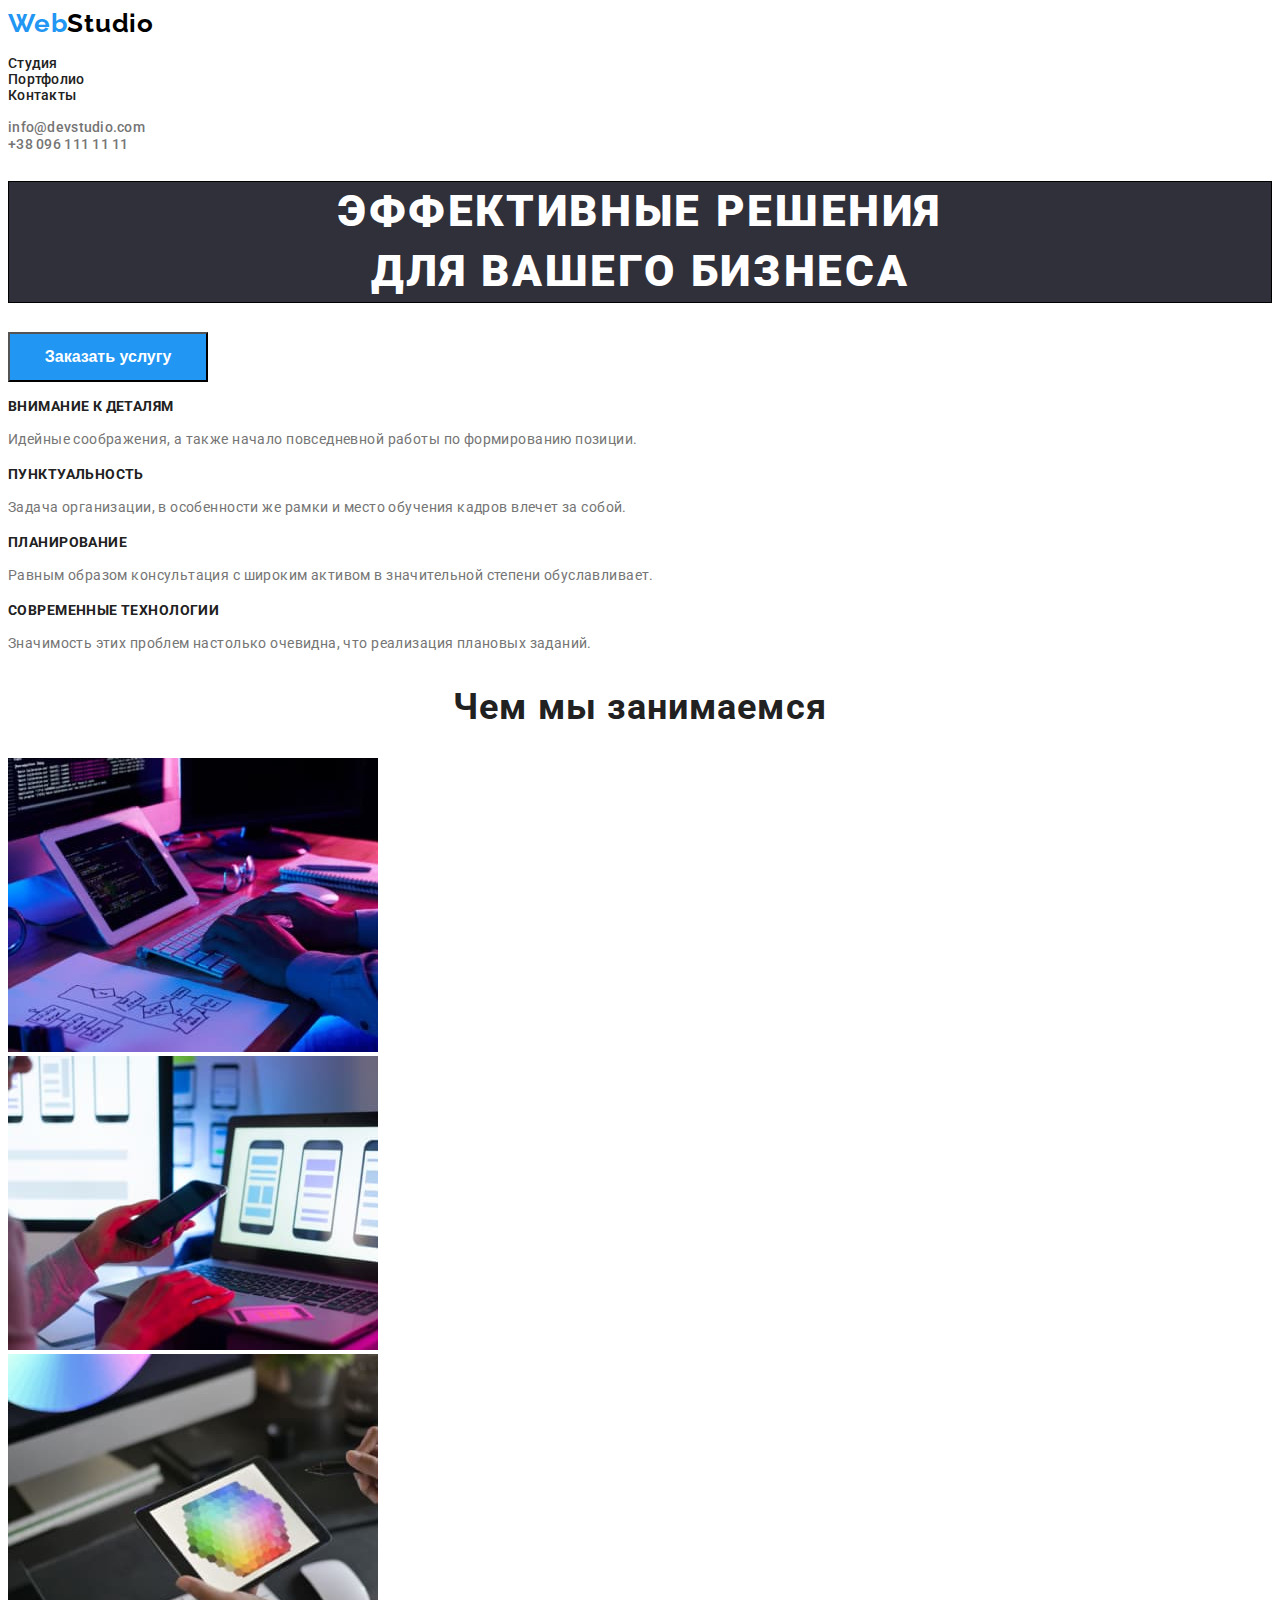
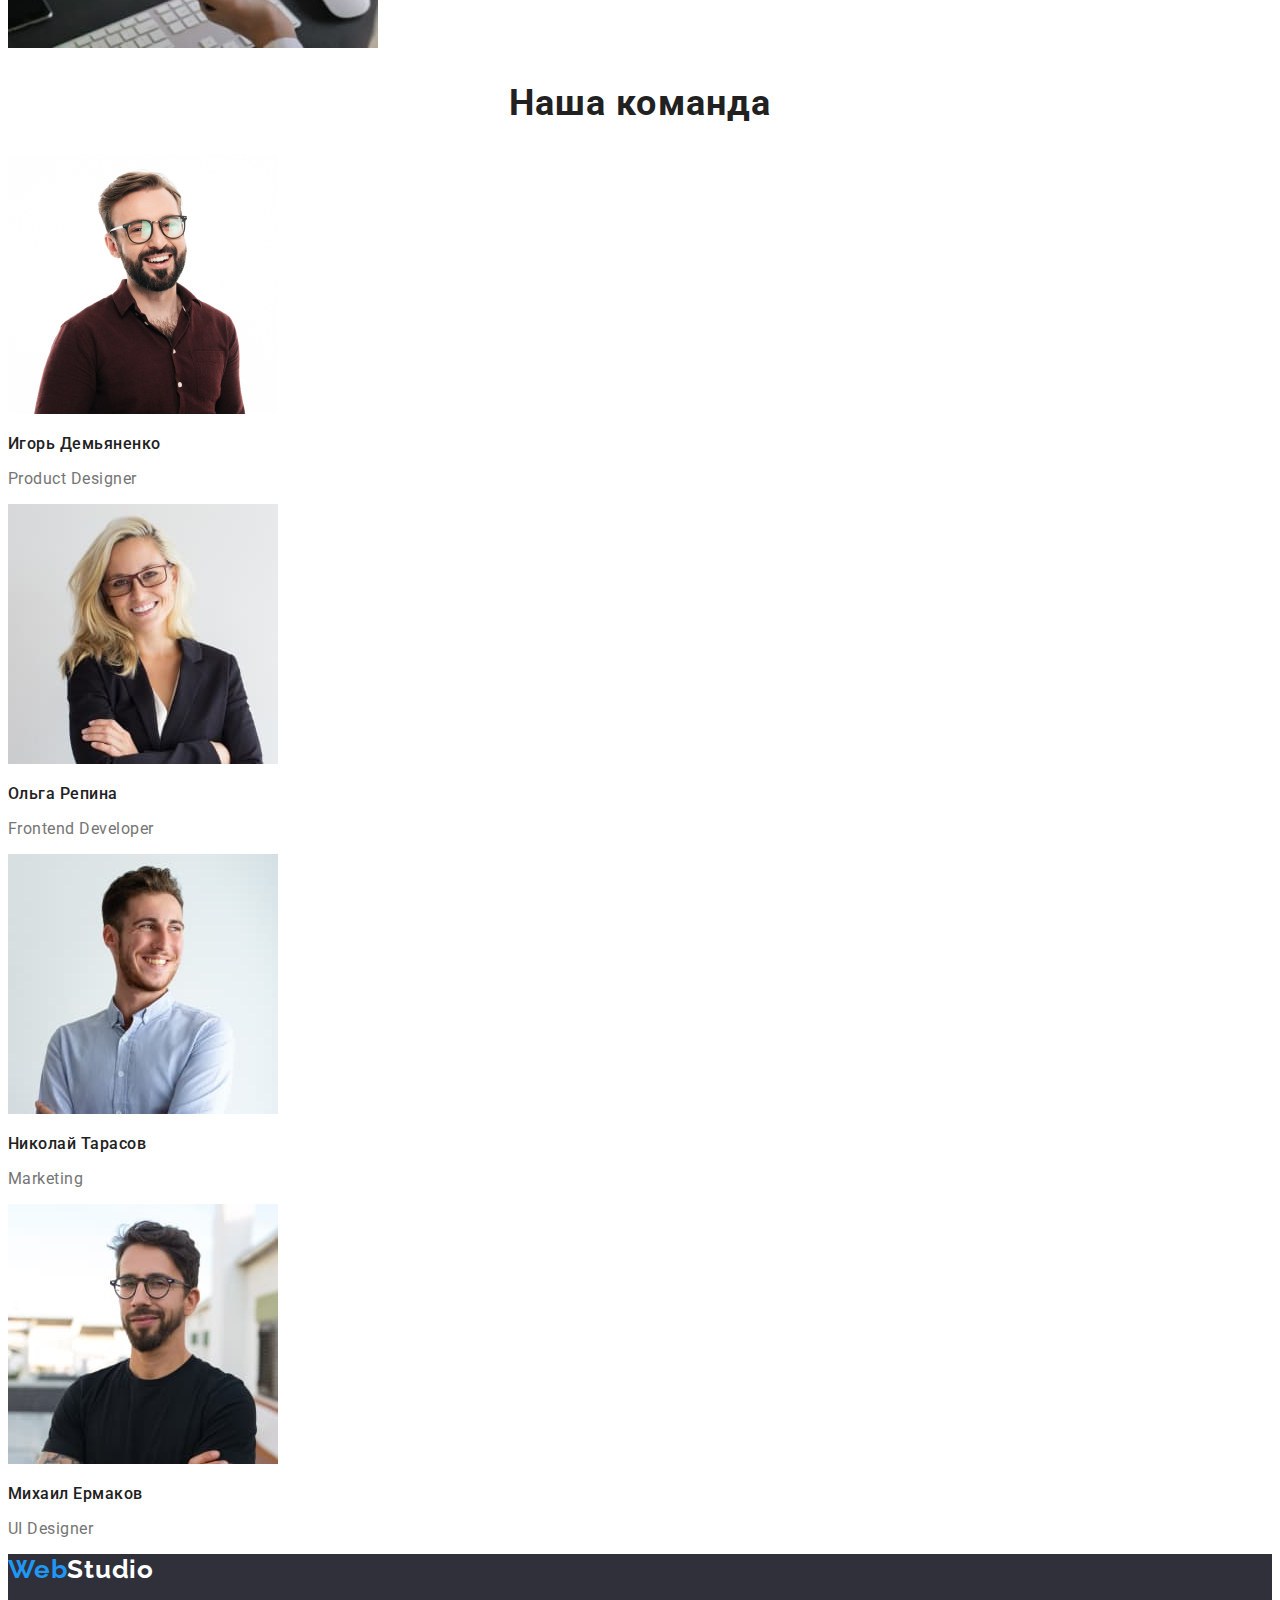
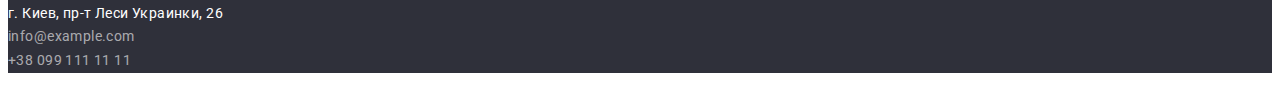
<file: index.html>
<!DOCTYPE html>
<html lang="ru">

<head>
  <meta charset="utf-8">
  <title>Студия</title>
  <link rel="stylesheet" href="./style/style.css">
  <link rel="preconnect" href="https://fonts.googleapis.com">
  <link rel="preconnect" href="https://fonts.gstatic.com" crossorigin>
  <link href="https://fonts.googleapis.com/css2?family=Raleway:wght@400;700&family=Roboto:wght@400;500;700;900&display=swap"
    rel="stylesheet">
<style>
   li{
    list-style-type:none;
   }
   ul{
    padding-left: 0;
   }
  
   
</style>
</head>

<body> 
  
  <header>
    <a href class="logo-color-blue">Web<span class="logo-color-black">Studio</span></a>
    <nav>
      <ul class="menu-links">
        <li class="menu-nav"><a class="link" href="">Студия</a></li>
        <li class="menu-nav"><a class="link" href="./portfolio.html">Портфолио</a></li>
        <li class="menu-nav"><a class="link" href="">Контакты</a></li>
      </ul>
    </nav>
    <ul class="tel-email-links">
      <li class="contacts-email"> <a class="link" href ="mailto:info@devstudio.com">info@devstudio.com</a></li>
      <li class="contacts-tel"> <a class="link" href="tel:+380961111111">+38 096 111 11 11</a></li>
    </ul>
  </header>
  <main>
    <section class=".hero-list">
      <h1 class="main-title-text">Эффективные решения<br> 
        для вашего бизнеса</h1>
      <button class="main-button ">Заказать услугу</button>
    </section>

    <section>
       <ul>
          <li><h3 class="main-qualities"> Внимание к деталям</h3>
              <p class="content-qualities">Идейные соображения, а также начало повседневной работы по формированию позиции.</p></li>          
          <li><h3 class="main-qualities">Пунктуальность</h3>
              <p class="content-qualities">Задача организации, в особенности же рамки и место обучения кадров влечет за собой.</p></li>
          <li><h3 class="main-qualities">Планирование</h3>
              <p class="content-qualities">Равным образом консультация с широким активом в значительной степени обуславливает.</p></li>
          <li><h3 class="main-qualities">Современные технологии</h3> 
              <p class="content-qualities">Значимость этих проблем настолько очевидна, что реализация плановых заданий.</p></li>
        </ul>
    </section>

    <section>
      <h2 class="second-title-text">Чем мы занимаемся</h2>
        <ul>
          <li>
            <img src="./images/box-1.jpg" 
            alt="планшет и клавиатура"
            width="370"
            height="294">
          </li>
          
          <li>
            <img src="./images/box-2.jpg" 
            alt="телефон и ноутбук"
            width="370"
            height="294">
          </li>
          
          <li>
            <img src="./images/box-3.jpg" 
            alt="планшет"
            width="370"
            height="294">
          </li>
        
        </ul>
    </section>

    <section>
      <h2 class="second-title-text">Наша команда</h2>
      <ul>
        <li>
          <img src="./images/Igor-Demyanenko.jpg" 
          alt="Игорь Демьяненко"
          width="270"
          height="260">
          <h3 class="third-title-text">Игорь Демьяненко</h3>
          <p lang="en" class="profession">Product Designer</p>
      
        </li>
          
        <li>
          <img src="./images/Olga-Repina.jpg" 
          alt="Ольга Репина"
          width="270"
          height="260">
          <h3 class="third-title-text">Ольга Репина</h3>
          <p lang="en" class="profession">Frontend Developer</p>
        </li>

        <li>
          <img src="./images/Nikolay-Tarasov.jpg" 
          alt="Николай Тарасов"
          width="270"
          height="260">
          <h3 class="third-title-text">Николай Тарасов</h3>
          <p lang="en" class="profession">Marketing</p>
        </li>

        <li>
          <img src="./images/Mihail-Yermakov.jpg" 
          alt="Михаил Ермаков"
          width="270"
          height="260">
          <h3 class="third-title-text">Михаил Ермаков</h3>
          <p lang="en" class="profession">  UI Designer</p>
        </li>

      </ul>

    </section>

  </main>

  <footer class="footer-bg">
    <a href class="logo-color-blue">Web<span class="logo-color-white">Studio</span></a>
    <address>
      
      <ul class="adress-links">
        <li> <a class="link-footer" href="https://goo.gl/maps/7KZhAU5cMd4HBXm68"
          target="_blank"
          rel="noopener noreferrer"
          ><span class="color-white footer-font"> г. Киев, пр-т Леси Украинки, 26 </span></a></li>
        <li><a class="link-footer footer-font" href="mailto:info@example.com">info@example.com</a></li>
        <li><a class="link-footer footer-font" href="tel:+380991111111">+38 099 111 11 11</a></li>
      </ul>
    
    </address>

  </footer>



</body>

</html>
</file>
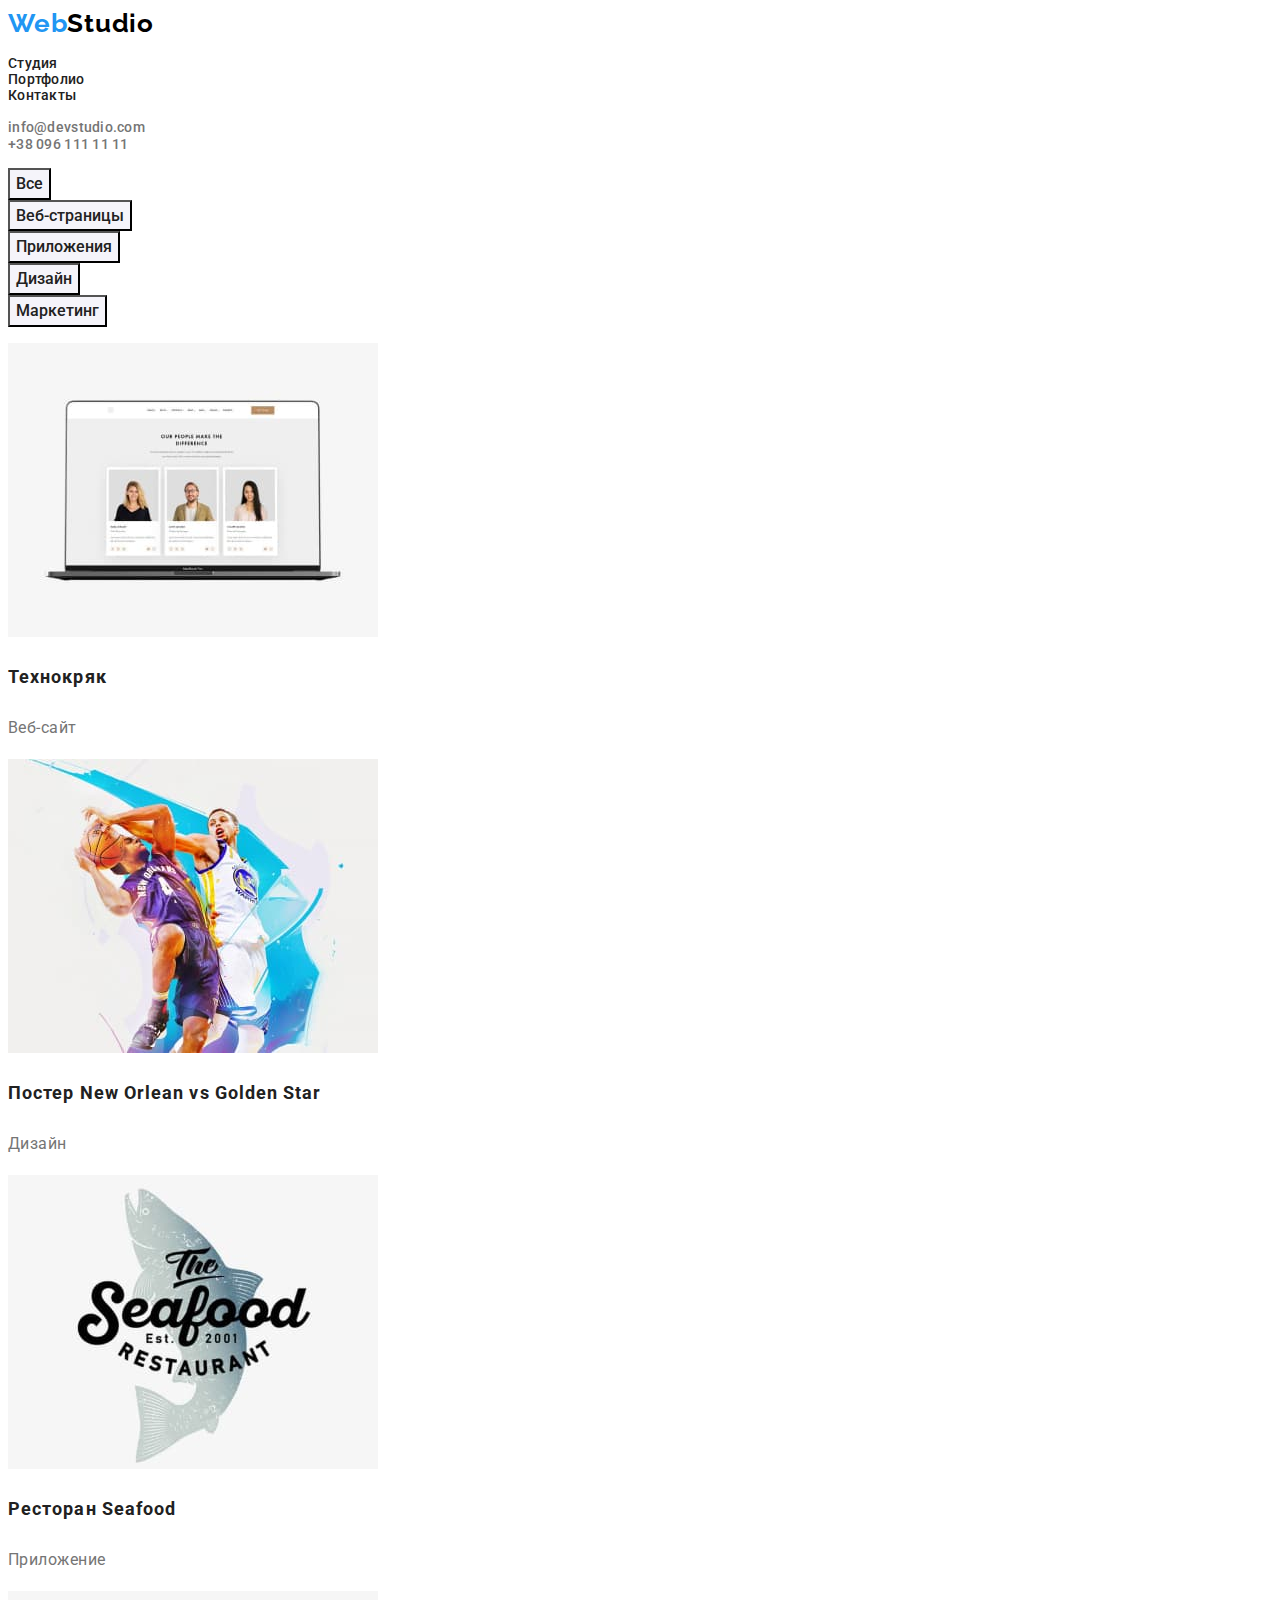
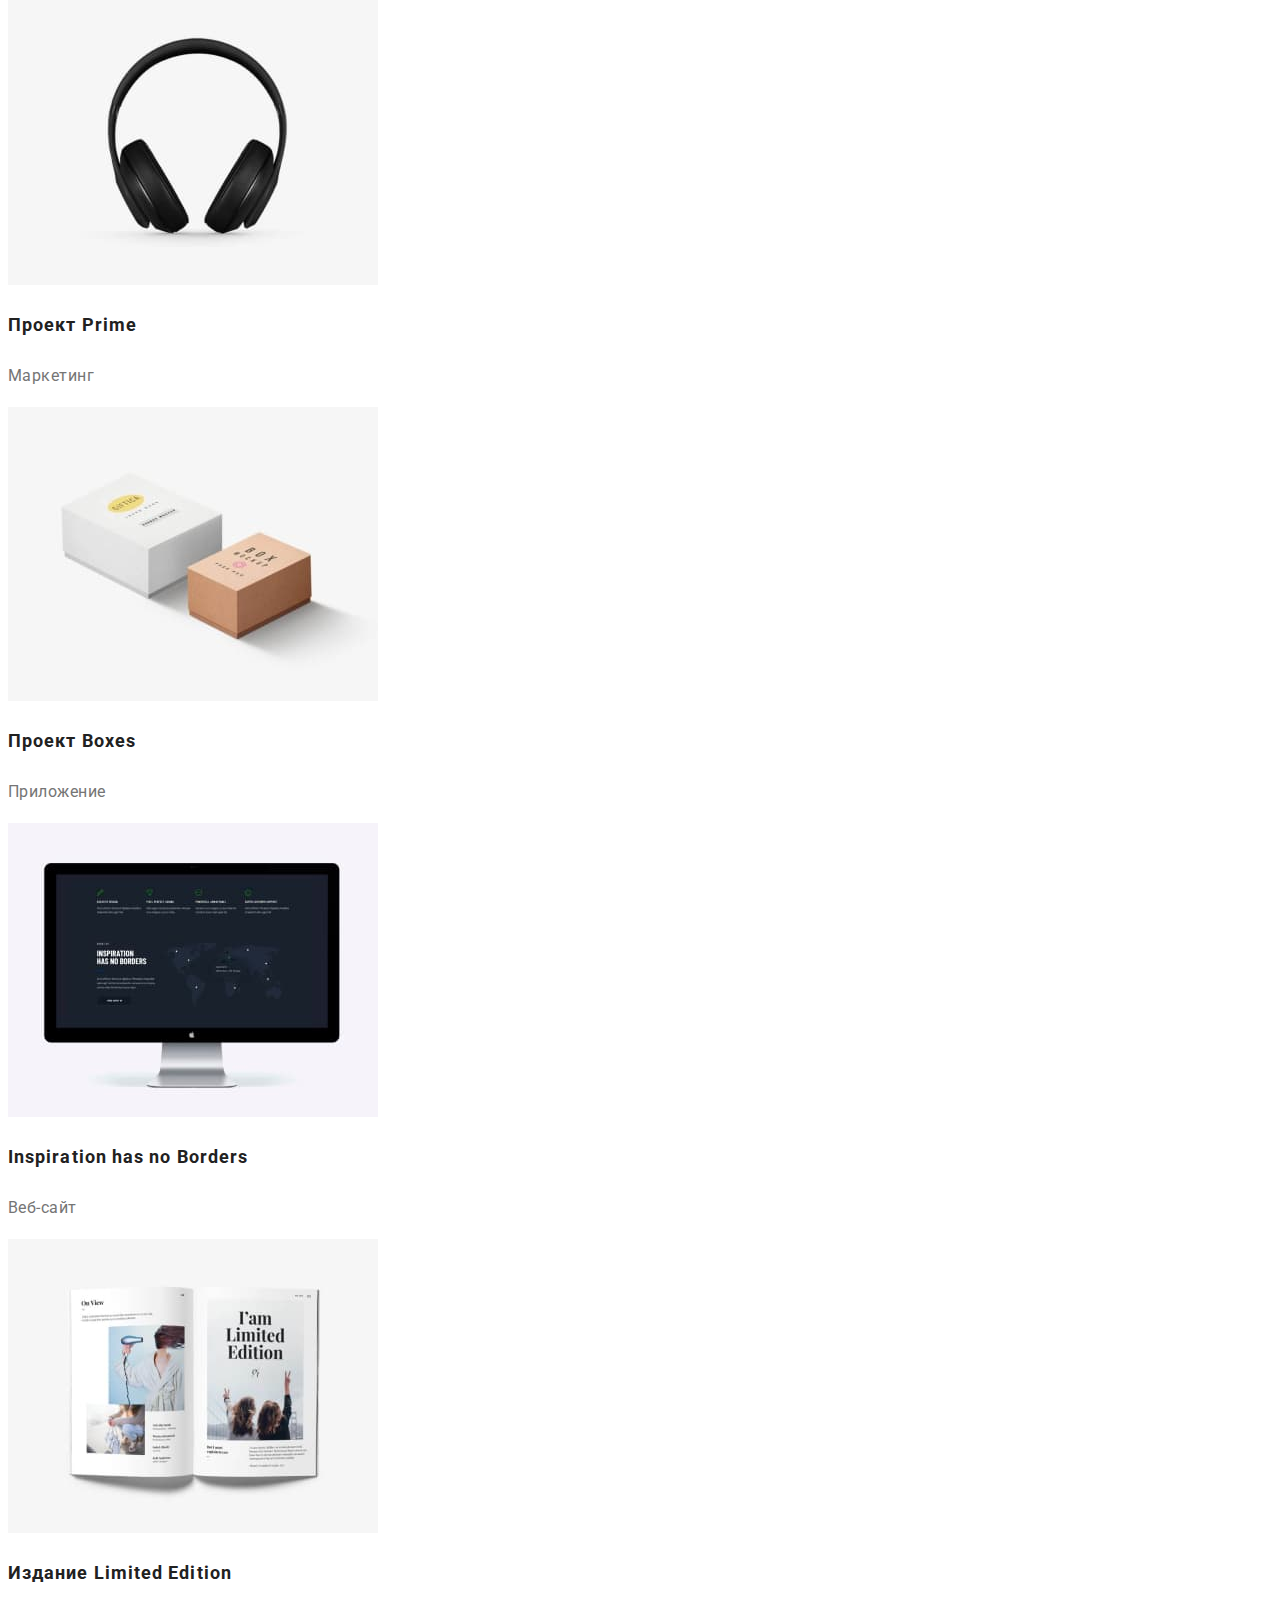
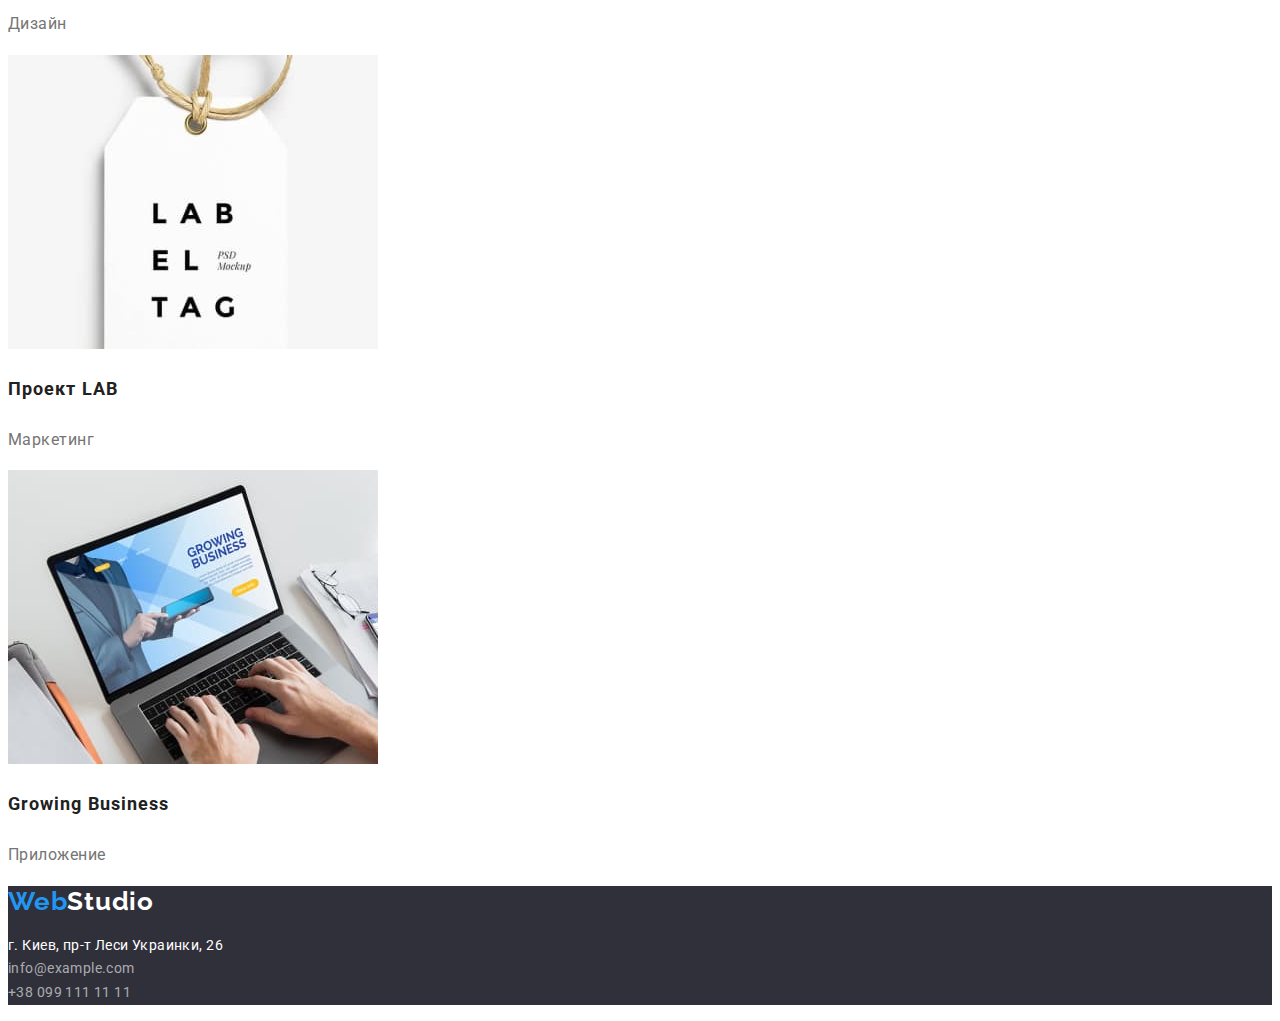
<file: portfolio.html>
<!DOCTYPE html>
<html lang="ru">
   <head>
      <meta charset="utf-8">
      <title>Портфолио</title>
      <link rel="stylesheet" href="./style/style.css">
      <link rel="preconnect" href="https://fonts.googleapis.com">
      <link rel="preconnect" href="https://fonts.gstatic.com" crossorigin>
      <link href="https://fonts.googleapis.com/css2?family=Raleway:wght@400;700&family=Roboto:wght@400;500;700;900&display=swap"
         rel="stylesheet">
   <style>
      li{
       list-style-type:none;
       }
      ul{
       padding-left: 0;
       }
  
   </style>

   </head>

      <body>
         <header >
                <a href class="logo-color-blue">Web<span class="logo-color-black">Studio</span></a>
                <nav>
                <ul class="menu-links">
                <li class="menu-nav"><a class="link" href="./index.html">Студия</a> </li>
                <li class="menu-nav"><a class="link" href="">Портфолио</a> </li>
                <li class="menu-nav"><a class="link" href="">Контакты</a> </li>
                </ul>
                </nav>
                <ul class="tel-email-links">
                     <li class="contacts-email"><a class="link" href="mailto:info@devstudio.com">info@devstudio.com</a></li>
                     <li class="contacts-tel"><a class="link" href="tel:+380961111111">+38 096 111 11 11</a></li>
                </ul>
         </header>
                
                <section>
                  
                <ul class="btn-color" >
                <li><button class="blue-btn pointer">Все</button>
                 </li>
                 <li><button class="blue-btn pointer">Веб-страницы</button>
                 </li>
                 <li><button class="blue-btn pointer">Приложения</button>
                 </li>
                 <li><button class="blue-btn pointer">Дизайн</button>
                 </li>
                 <li><button class="blue-btn pointer">Маркетинг</button>
                 </li>
                </ul>
                <ul>
                    <li>
                      <img src="./images/tehnokryack.jpg" 
                      alt="Технокряк"
                      width="370">
                      <h3 class="titel-text-third">Технокряк</h3>
                      <p class="content-text">Веб-сайт</p>
                    </li>
                    <li>
                      <img src="./images/poster.jpg" 
                      alt="Постер New Orlean vs Golden Star"
                      width="370">
                      <h3 class="titel-text-third">Постер New Orlean vs Golden Star</h3>
                      <p class="content-text">Дизайн</p>
                    </li>
                    <li>
                      <img src="./images/seafood-restaurant.jpg" 
                      alt="Ресторан Seafood"
                      width="370">
                      <h3 class="titel-text-third">Ресторан Seafood</h3>
                      <p class="content-text">Приложение</p>
                    </li>
                    <li>
                       <img src="./images/prime-proect.jpg" 
                       alt="Проект Prime"
                       width="370">
                       <h3 class="titel-text-third">Проект Prime</h3>
                       <p class="content-text">Маркетинг</p>
                     </li>       
                    <li>
                      <img src="./images/proect-boxes.jpg" 
                      alt="Проект Boxes"
                      width="370">
                      <h3 class="titel-text-third">Проект Boxes</h3>
                      <p class="content-text">Приложение</p>
                    </li>
                    <li>
                      <img src="./images/Inspiration-has-no-borders.jpg" 
                      alt="Inspiration has no Borders"
                      width="370">
                      <h3 class="titel-text-third">Inspiration has no Borders</h3>
                       <p class="content-text">Веб-сайт</p>
                    </li>
                    <li>
                      <img src="./images/limited-edition.jpg" 
                      alt="Издание Limited Edition"
                      width="370">
                      <h3 class="titel-text-third">Издание Limited Edition</h3>
                      <p class="content-text">Дизайн</p>
                    </li>
                    <li>
                      <img src="./images/proect-lab.jpg" 
                      alt="Проект LAB"
                      width="370">
                      <h3 class="titel-text-third">Проект LAB</h3>
                      <p class="content-text">Маркетинг</p>
                     </li>
                    <li>
                       <img src="./images/Growing-Business.jpg" 
                       alt="Growing Business"
                       width="370">
                      <h3 class="titel-text-third">Growing Business</h3>
                      <p class="content-text">Приложение</p>
                    </li>
                </ul>

                </section>
        <footer class="footer-bg">
         <a href class="logo-color-blue">Web<span class="logo-color-white">Studio</span></a>
           <address>
                <ul class="adress-links">
                    <li> <a class="link-footer" 
                            href="https://goo.gl/maps/7KZhAU5cMd4HBXm68"
                            target="_blank"
                            rel="noopener noreferrer"><span class="color-white footer-font"> г. Киев, пр-т Леси Украинки, 26</span></a></li>
                    <li> <a class="link-footer footer-font" href="mailto:info@example.com"
                                >info@example.com</a></li>
                    <li> <a class="link-footer footer-font" href="tel:+380991111111"
                                >+38 099 111 11 11</a></li>

                </ul>

           </address>

        </footer>
     </body> 

</html>
</file>
<file: style/style.css>
:root {
  --first-text-color: #ffffff;
  --second-title-color: #000000;
  --third-tex-color: #212121;
  --fourth-text-color: #757575;
  --fifeth-text-color: #2196f3;
}
a {
  text-decoration: none;
}

body {
  font-family: "Roboto", sans-serif;
  color: var(--third-tex-color);
}
.pointer {
  cursor: pointer;
}
/*---------------- LINKS NAV---------------------*/

.menu-links .link {
  color: var(--third-tex-color);
}
.menu-links .link:focus {
  color: var(--fifeth-text-color);
}

/*---------------- LINKS TEL/EMAIL---------------------*/

.tel-email-links .link {
  color: var(--fourth-text-color);
}
.tel-email-links .link:focus {
  color: var(--fifeth-text-color);
}

/*---------------- LOGOTIP HEADER---------------------*/

.logo-color-blue {
  font-family: Raleway;
  font-weight: 400;
  font-weight: bold;
  font-size: 26px;
  line-height: 1.2;
  letter-spacing: 0.03em;
  color: var(--fifeth-text-color);
}

.logo-color-black {
  font-family: Raleway;
  font-weight: 400;
  font-weight: bold;
  font-size: 26px;
  line-height: 1.2;
  letter-spacing: 0.03em;
  color: #000000;
}

.logo-color-white {
  font-family: Raleway;
  font-weight: 400;
  font-weight: bold;
  font-size: 26px;
  line-height: 1.2;
  letter-spacing: 0.03em;
  color: var(--first-text-color);
}
/*---------------- HEADER ---------------------*/

.menu-nav {
  font-weight: 500;
  font-size: 14px;
  line-height: 1.15;
  letter-spacing: 0.02em;
}

.contacts-email {
  font-weight: 500;
  font-size: 14px;
  line-height: 1.15;
  letter-spacing: 0.02em;
  color: var(--fourth-text-color);
}

.contacts-tel {
  font-weight: 500;
  font-size: 14px;
  line-height: 1.15;
  letter-spacing: 0.02em;
  color: var(--fourth-text-color);
}

/*---------------- HERO LIST ---------------------*/

.main-title-text {
  font-weight: 900;
  font-size: 44px;
  line-height: 1.36;
  text-align: center;
  letter-spacing: 0.06em;
  text-transform: uppercase;
  color: var(--first-text-color);
  border: 1px solid #000000;
  background-color: #2f303a;
}

.main-button {
  font-style: normal;
  font-weight: bold;
  font-size: 16px;
  line-height: 1.87;
  width: 200px;
  height: 50px;
  left: 713px;
  top: 445px;
  color: var(--first-text-color);
  background-color: #2196f3;
}

/*---------------- particular qualities ---------------------*/

.main-qualities {
  font-weight: bold;
  font-size: 14px;
  line-height: 1.15;
  letter-spacing: 0.03em;
  text-transform: uppercase;
  color: var(--third-tex-color);
}

.content-qualities {
  font-size: 14px;
  line-height: 1.71;
  letter-spacing: 0.03em;
  color: var(--fourth-text-color);
}

/*-------------------SPECIALIZATION----------------*/

.second-title-text {
  font-weight: bold;
  font-size: 36px;
  line-height: 1.17;
  text-align: center;
  letter-spacing: 0.03em;
  color: var(--third-tex-color);
}

/*-------------------COMAND----------------*/

.third-title-text {
  font-weight: 500;
  font-size: 16px;
  line-height: 1.19;
  letter-spacing: 0.03em;
  color: var(--third-tex-color);
}

.profession {
  font-size: 16px;
  line-height: 1.19;
  letter-spacing: 0.03em;
  color: var(--fourth-text-color);
}

/*-------------------FOOTER----------------*/

.adress-links .link-footer {
  color: rgba(255, 255, 255, 0.6);
}

.adress-links .link-footer:focus {
  color: var(--fifeth-text-color);
}

.footer-bg {
  background: #2f303a;
}

.color-white {
  color: var(--first-text-color);
}
.adress-links .link-footer:focus .color-white {
  color: var(--fifeth-text-color);
}

.footer-font {
  font-family: Roboto;
  font-style: normal;
  font-size: 14px;
  line-height: 1.71;
  letter-spacing: 0.03em;
}

/*---------------------------------------*/
/*------------PORTFOLIO------------------*/

.btn-color .blue-btn {
  background-color: #f5f4fa;
  font-family: Roboto;
  font-weight: 500;
  font-size: 16px;
  line-height: 1.62;
  color: var(--third-tex-color);
}
.btn-color .blue-btn:focus {
  background-color: var(--fifeth-text-color);
  color: var(--first-text-color);
}

.titel-text-third {
  font-weight: 700;
  font-size: 18px;
  line-height: 2;
  letter-spacing: 0.06em;
  color: var(--third-tex-color);
}
.content-text {
  font-size: 16px;
  line-height: 1.87;
  letter-spacing: 0.03em;
  color: var(--fourth-text-color);
}
</file>
